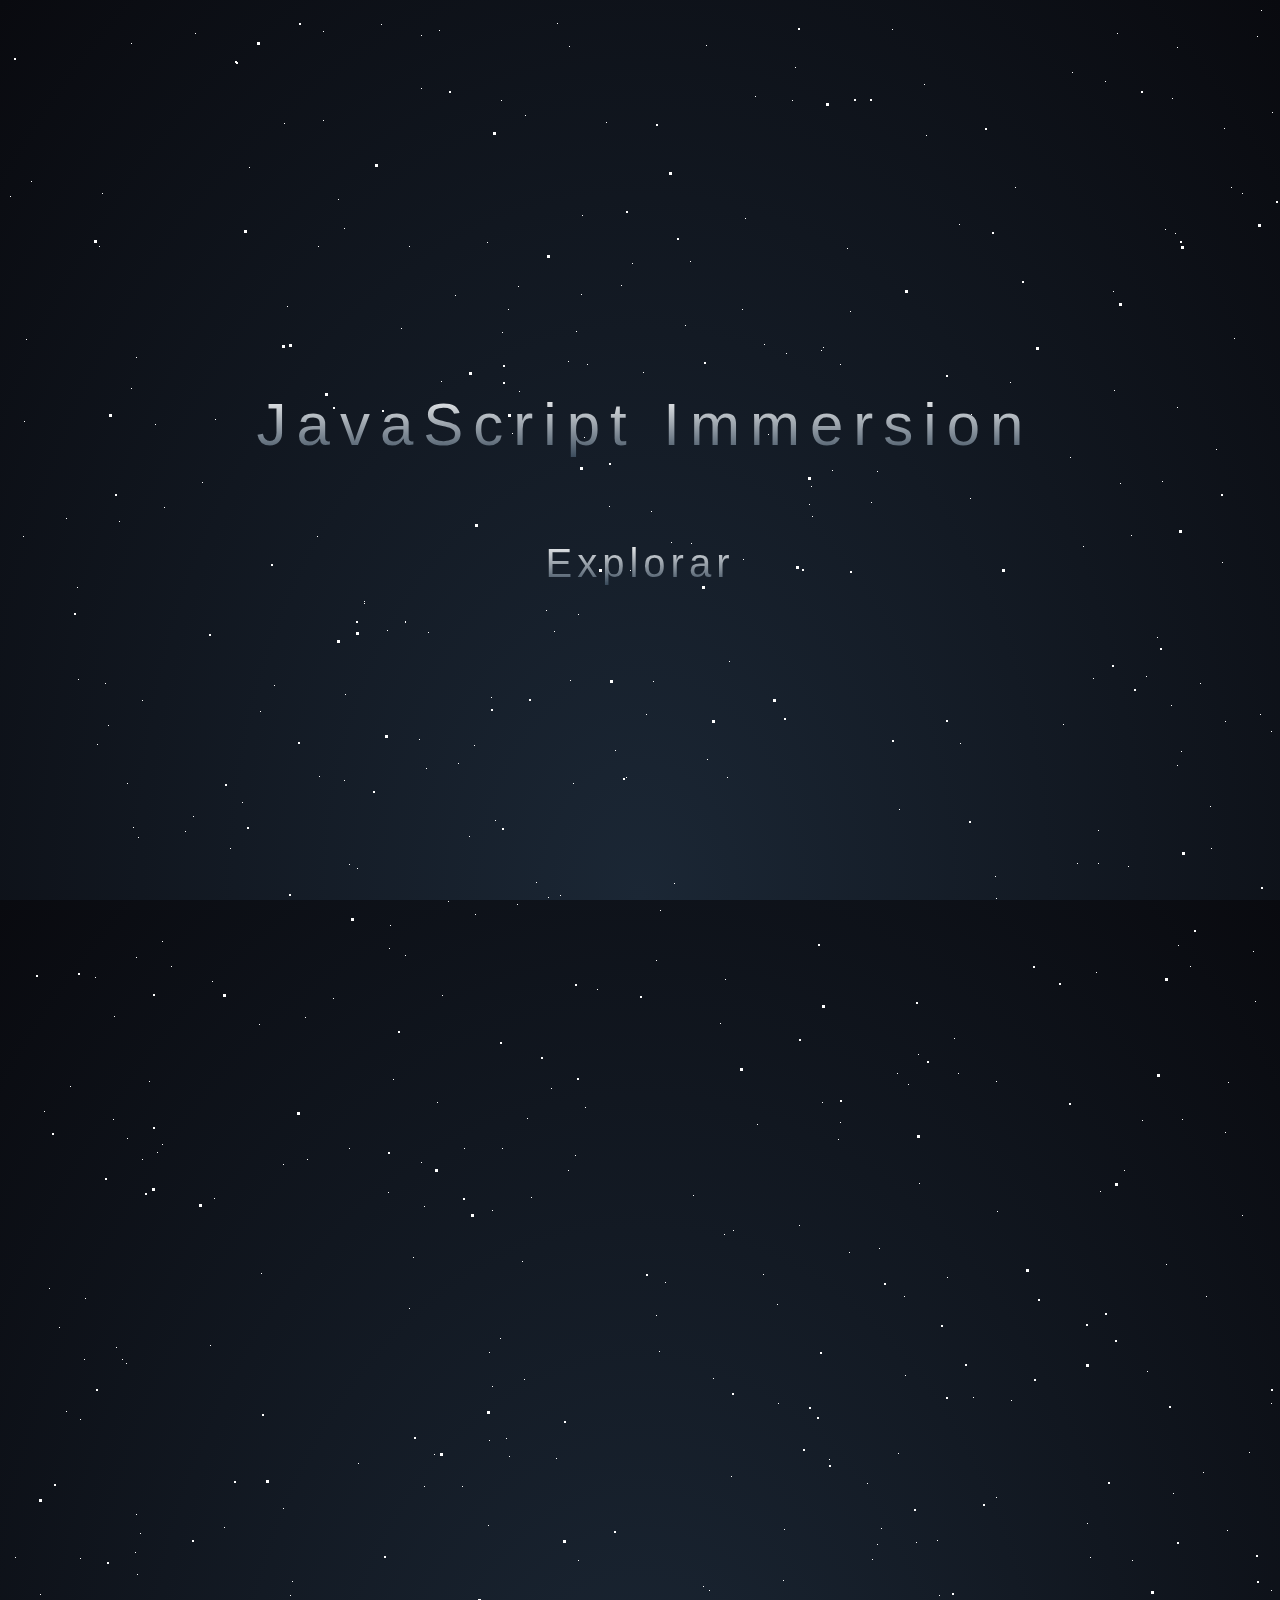
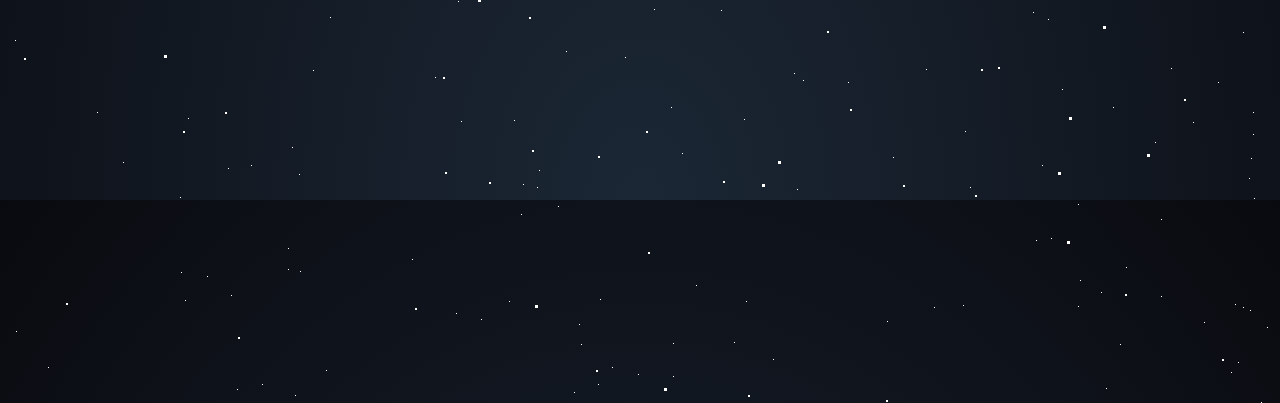
<file: index.html>
<!DOCTYPE html>
<html lang="en">
<head>
    <meta charset="UTF-8">
    <meta http-equiv="X-UA-Compatible" content="IE=edge">
    <meta name="viewport" content="width=device-width, initial-scale=1.0">
    <title>Document</title>
    <link rel="stylesheet" href="./css/style.css">
    <script src="./js/script.js"></script>
</head>
<body>
    <button id="botaoMenu" onclick="expandir()"><span>Explorar</span></button>
    <section id="containerMenu">
        <nav class="menu">
            <a href="./pages/aulas.html">Aulas</a>
        </nav>
    </section>

    <div id="stars"></div>
    <div id="stars2"></div>
    <div id="stars3"></div>
    <div id="title"><span>JavaScript Immersion</span></div>
    
    <footer></footer>
</body>
</html>
</file>
<file: css/style.css>
root {
    --box-shadowsSmall: pink;
    --box-shadowsMedium: pink;
    --box-shadowsBig: pink;
    
}

html {
    height: 100%;
    background: radial-gradient(ellipse at bottom, #1B2735 0%, #090A0F 100%);
    overflow: hidden;
}

/* -------------------------------- BACKGROUND -------------------------------- */
#stars {
    width: 1px;
    height: 1px;
    background: transparent;
    box-shadow: var(--box-shadowsSmall);
    animation: animStar 50s linear infinite;
}  
#stars:after {
    content: " ";
    position: absolute;
    top: 2000px;
    width: 1px;
    height: 1px;
    background: transparent;
    box-shadow: var(--box-shadowsSmall);
}

#stars2 {
    width: 2px;
    height: 2px;
    background: transparent;
    box-shadow: var(--box-shadowsMedium);
    animation: animStar 100s linear infinite;
}
#stars2:after {
    content: " ";
    position: absolute;
    top: 2000px;
    width: 2px;
    height: 2px;
    background: transparent;
    box-shadow: var(--box-shadowsMedium);
}

#stars3 {
  width: 3px;
  height: 3px;
  background: transparent;
  box-shadow: var(--box-shadowsBig);
  animation: animStar 150s linear infinite;
}
#stars3:after {
    content: " ";
    position: absolute;
    top: 2000px;
    width: 3px;
    height: 3px;
    background: transparent;
    box-shadow: var(--box-shadowsBig);
}

@keyframes animStar {
    from {
        transform: translateY(0px);
    } to {		
        transform: translateY(-2000px);
    }
}

/* -------------------------------- MENU -------------------------------- */
#title {
  position: absolute;
  top: 50%;
  left: 0;
  right: 0;
  
  color: #FFF;
  text-align: center;
  font-family: 'lato',sans-serif;
  font-weight: 300;
  font-size: 60px;
  letter-spacing: 10px;
  
  margin-top: -60px;
  padding-left: 10px;
}

span {
    background: -webkit-linear-gradient(white, #38495a);
    -webkit-background-clip: text;
    -webkit-text-fill-color: transparent;
}

#botaoMenu {
    background: transparent;
    position: absolute;
    width: 20%;
    top: 60%;
    left: 40%;
    right: 0;

    border: none;
    color: #FFF;
    text-align: center;
    font-family: 'lato', sans-serif;
    font-weight: 300;
    font-size: 40px;
    letter-spacing: 5px;
    
    cursor: pointer;
    transition: transform 0.6s ease-in-out;
}
  
#botaoMenu:hover {
    transform: scale(1.15);
}
  
#containerMenu {
    width: 100%;
    height: 100%;
    max-height: 0;
    bottom: 0;
    left: 0;
    overflow: hidden;
    position: absolute;
    background: transparent;
    transition: max-height 1s ease-in-out;
    
    display: flex;
    justify-content: space-around;
    align-items: center;
}

.menu {
    width: 50%;
    gap: 10%;
    
    display: flex;
    justify-content: center;
    background: transparent;
}

.menu a {
    padding: 10px 15px;
    color: #FFF;
    text-align: center;
    font-family: 'lato', sans-serif;
    font-weight: 300;
    font-size: 20px;
    letter-spacing: 1px;
    cursor: pointer;
    border: none;
    border-radius: 15px;
    text-decoration: none;
    transition: box-shadow 0.6s ease-in-out;
}

.menu a:hover {
    border: 1px solid #FFF;
    border-radius: 15px;
    box-shadow: 3px 3px 15px 0 #FFF, 
                3px 3px 15px 0 #FFF,
                3px 3px 15px 0 #FFF, 
                1px 1px 10px 0 #FFF;
}
</file>
